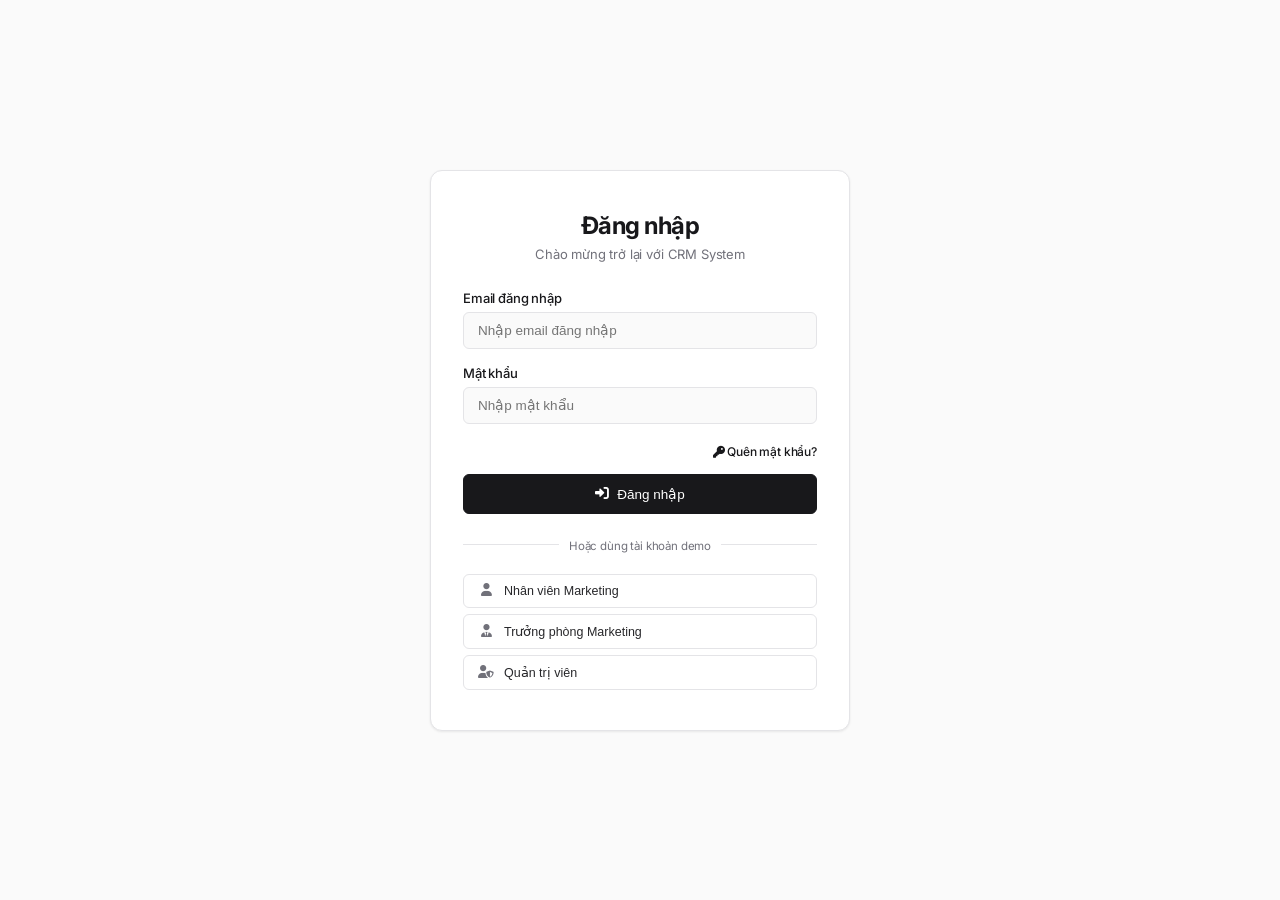
<file: FE/html/login.html>
<!DOCTYPE html>
<html lang="vi">
<head>
    <meta charset="UTF-8">
    <meta name="viewport" content="width=device-width, initial-scale=1.0">
    <title>Đăng nhập - Nhóm 8 CRM</title>
    <link href="https://cdnjs.cloudflare.com/ajax/libs/font-awesome/6.0.0/css/all.min.css" rel="stylesheet">
    <style>
        @import url('https://fonts.googleapis.com/css2?family=Inter:wght@300;400;500;600;700&display=swap');
        
        * {
            margin: 0;
            padding: 0;
            box-sizing: border-box;
        }
        
        body {
            font-family: 'Inter', -apple-system, sans-serif;
            height: 100vh;
            display: flex;
            justify-content: center;
            align-items: center;
            background-color: #fafafa; /* Off-white background */
            position: relative;
            overflow: hidden;
            -webkit-font-smoothing: antialiased;
            letter-spacing: -0.01em;
        }
        
        .login-container {
            width: 100%;
            max-width: 420px;
            background: #ffffff;
            border-radius: 12px;
            border: 1px solid #e4e4e7; /* Zinc 200 */
            box-shadow: 0 1px 3px 0 rgba(0, 0, 0, 0.05), 0 1px 2px 0 rgba(0, 0, 0, 0.03);
            padding: 40px 32px;
            position: relative;
            z-index: 1;
        }
        
        /* Hide the colorful left column for absolute minimalism */
        .login-left {
            display: none !important;
        }
        
        .login-right {
            width: 100%;
        }
        
        .login-header {
            text-align: center;
            margin-bottom: 28px;
        }
        
        .login-header h1 {
            color: #18181b; /* Zinc 900 */
            margin-bottom: 6px;
            font-size: 24px;
            font-weight: 700;
            letter-spacing: -0.02em;
        }
        
        .login-header p {
            color: #71717a; /* Zinc 500 */
            font-size: 13px;
        }
        
        .error-message {
            color: #991b1b; /* Zinc/Red custom danger text */
            font-size: 12.5px;
            margin-bottom: 16px;
            padding: 10px 14px;
            background: #fef2f2;
            border-radius: 6px;
            display: none;
            border: 1px solid #fecaca;
        }
        
        .form-group {
            margin-bottom: 16px;
            display: flex;
            flex-direction: column;
            gap: 6px;
        }
        
        .form-group label {
            display: block;
            color: #18181b;
            font-weight: 500;
            font-size: 13px;
        }
        
        .form-group input {
            width: 100%;
            padding: 10px 14px;
            border: 1px solid #e4e4e7;
            border-radius: 6px;
            font-size: 13.5px;
            transition: all 0.15s ease-out;
            background: #fafafa;
            color: #18181b;
        }
        
        .form-group input:focus {
            outline: none;
            border-color: #18181b;
            background: #ffffff;
        }
        
        .login-btn {
            width: 100%;
            padding: 11px;
            background: #18181b; /* Zinc 900 */
            color: white;
            border: 1px solid #18181b;
            border-radius: 6px;
            font-weight: 500;
            cursor: pointer;
            transition: all 0.15s ease-out;
            font-size: 13.5px;
            margin-top: 8px;
            display: flex;
            align-items: center;
            justify-content: center;
            gap: 8px;
        }
        
        .login-btn:hover {
            background: #27272a; /* Zinc 800 */
            border-color: #27272a;
        }
        
        .divider {
            text-align: center;
            margin: 20px 0;
            position: relative;
        }
        
        .divider::before {
            content: '';
            position: absolute;
            left: 0;
            top: 50%;
            width: 100%;
            height: 1px;
            background: #e4e4e7;
        }
        
        .divider span {
            background: white;
            padding: 0 10px;
            color: #71717a;
            font-size: 11.5px;
            position: relative;
            z-index: 1;
        }
        
        .demo-users {
            margin-top: 14px;
            display: flex;
            flex-direction: column;
            gap: 6px;
        }
        
        .demo-btn {
            display: flex;
            align-items: center;
            width: 100%;
            padding: 9px 14px;
            background: #ffffff;
            border: 1px solid #e4e4e7;
            border-radius: 6px;
            cursor: pointer;
            font-size: 12.5px;
            transition: all 0.15s ease-out;
            color: #27272a;
            font-weight: 500;
            text-align: left;
        }
        
        .demo-btn:hover {
            background: #f4f4f5;
            border-color: #d4d4d8;
            color: #18181b;
        }
        
        .demo-btn i {
            margin-right: 10px;
            width: 16px;
            text-align: center;
            color: #71717a;
        }
        
        @media (max-width: 480px) {
            .login-container {
                border-radius: 0;
                border: none;
                box-shadow: none;
                padding: 24px 16px;
                height: 100vh;
                display: flex;
                flex-direction: column;
                justify-content: center;
            }
        }
    </style>
</head>
<body>
    <div class="login-container">
        <div class="login-left">
            <h2>Quản lý Khách hàng Hiệu quả & Chuyên nghiệp</h2>
            <p>Hệ thống CRM toàn diện giúp doanh nghiệp quản lý khách hàng, chiến dịch marketing và tối ưu hiệu suất kinh doanh.</p>
            
            <div class="features">
                <div class="feature-item">
                    <i class="fas fa-users"></i>
                    <span>Quản lý khách hàng tập trung</span>
                </div>
                <div class="feature-item">
                    <i class="fas fa-chart-line"></i>
                    <span>Phân tích & Báo cáo chi tiết</span>
                </div>
                <div class="feature-item">
                    <i class="fas fa-bullhorn"></i>
                    <span>Chiến dịch Marketing thông minh</span>
                </div>
            </div>
        </div>
        
        <div class="login-right">
            <div class="login-header">
                <h1>Đăng nhập</h1>
                <p>Chào mừng trở lại với CRM System</p>
            </div>
            
            <div class="error-message" id="errorMsg"></div>
            
            <form id="loginForm">
                <div class="form-group">
                    <label for="username">Email đăng nhập</label>
                    <input type="text" id="username" name="username" placeholder="Nhập email đăng nhập" required>
                </div>
                
                <div class="form-group">
                    <label for="password">Mật khẩu</label>
                    <input type="password" id="password" name="password" placeholder="Nhập mật khẩu" required>
                </div>
                
                <div style="text-align: right; margin-bottom: 14px;">
                    <a href="#" onclick="openForgotPasswordModal(); return false;" style="color: #18181b; font-size: 12px; text-decoration: none; font-weight: 500;">
                        <i class="fas fa-key"></i> Quên mật khẩu?
                    </a>
                </div>
                
                <button type="submit" class="login-btn">
                    <i class="fas fa-sign-in-alt"></i> Đăng nhập
                </button>
            </form>
            
            <div class="divider">
                <span>Hoặc dùng tài khoản demo</span>
            </div>
            
            <div class="demo-users">
                <button type="button" class="demo-btn" onclick="demoLogin('nv01@crm.vn', 'nv01123')">
                    <i class="fas fa-user"></i> Nhân viên Marketing
                </button>
                <button type="button" class="demo-btn" onclick="demoLogin('anhthu@gmail.com', 'tp123')">
                    <i class="fas fa-user-tie"></i> Trưởng phòng Marketing
                </button>
                <button type="button" class="demo-btn" onclick="demoLogin('admin@gmail.com', 'admin123')">
                    <i class="fas fa-user-shield"></i> Quản trị viên
                </button>
            </div>
        </div>
    </div>

    <!-- Modal Quên mật khẩu -->
    <div id="forgotPasswordModal" style="display: none; position: fixed; z-index: 1000; left: 0; top: 0; width: 100%; height: 100%; background-color: rgba(0,0,0,0.4); backdrop-filter: blur(4px); overflow: auto;">
        <div style="background-color: #ffffff; margin: 8% auto; padding: 0; border-radius: 12px; width: 90%; max-width: 500px; border: 1px solid #e4e4e7; box-shadow: 0 4px 6px -1px rgba(0, 0, 0, 0.05), 0 2px 4px -1px rgba(0, 0, 0, 0.05);">
            <div style="background: #ffffff; color: #18181b; padding: 20px; border-bottom: 1px solid #e4e4e7; border-radius: 12px 12px 0 0; display: flex; justify-content: space-between; align-items: center;">
                <h2 style="margin: 0; font-size: 18px; font-weight: 600; letter-spacing: -0.02em;">
                    <i class="fas fa-key" style="color: #71717a;"></i> Quên mật khẩu
                </h2>
                <button onclick="closeForgotPasswordModal()" style="background: none; border: none; color: #71717a; font-size: 20px; cursor: pointer; padding: 0; width: 30px; height: 30px; display: flex; align-items: center; justify-content: center; border-radius: 50%; transition: background 0.15s;">
                    <i class="fas fa-times"></i>
                </button>
            </div>
            
            <!-- Progress Steps -->
            <div style="padding: 20px 25px 10px; background: #fafafa; border-bottom: 1px solid #e4e4e7;">
                <div style="display: flex; justify-content: space-between; align-items: center; position: relative;">
                    <div style="position: absolute; top: 15px; left: 0; right: 0; height: 2px; background: #e4e4e7; z-index: 0;"></div>
                    <div id="progressLine" style="position: absolute; top: 15px; left: 0; height: 2px; background: #18181b; z-index: 0; width: 0%; transition: width 0.3s;"></div>
                    
                    <div style="text-align: center; flex: 1; position: relative; z-index: 1;">
                        <div id="step1Circle" style="width: 32px; height: 32px; border-radius: 50%; background: #18181b; color: white; display: flex; align-items: center; justify-content: center; margin: 0 auto 8px; font-weight: 600; font-size: 14px; transition: all 0.3s;">1</div>
                        <div style="font-size: 11px; color: #18181b; font-weight: 600;">Nhập Email</div>
                    </div>
                    <div style="text-align: center; flex: 1; position: relative; z-index: 1;">
                        <div id="step2Circle" style="width: 32px; height: 32px; border-radius: 50%; background: #e4e4e7; color: #71717a; display: flex; align-items: center; justify-content: center; margin: 0 auto 8px; font-weight: 600; font-size: 14px; transition: all 0.3s;">2</div>
                        <div id="step2Text" style="font-size: 11px; color: #71717a; font-weight: 600;">Xác thực OTP</div>
                    </div>
                    <div style="text-align: center; flex: 1; position: relative; z-index: 1;">
                        <div id="step3Circle" style="width: 32px; height: 32px; border-radius: 50%; background: #e4e4e7; color: #71717a; display: flex; align-items: center; justify-content: center; margin: 0 auto 8px; font-weight: 600; font-size: 14px; transition: all 0.3s;">3</div>
                        <div id="step3Text" style="font-size: 11px; color: #71717a; font-weight: 600;">Mật khẩu mới</div>
                    </div>
                </div>
            </div>
            
            <div style="padding: 25px;">
                <!-- Bước 1: Nhập Email -->
                <form id="step1Form" style="display: block;">
                    <p style="color: #71717a; font-size: 13px; margin-bottom: 20px; line-height: 1.5;">
                        <i class="fas fa-info-circle" style="color: #71717a;"></i> Nhập email của bạn để nhận mã OTP xác thực.
                    </p>
                    <div class="form-group">
                        <label for="resetEmail" style="display: block; margin-bottom: 6px; color: #18181b; font-weight: 500; font-size: 13px;">Email *</label>
                        <input type="email" id="resetEmail" required style="width: 100%; padding: 10px 12px; border: 1px solid #e4e4e7; border-radius: 6px; font-size: 13.5px; background: #fafafa;">
                    </div>
                    <div style="display: flex; gap: 10px; margin-top: 20px;">
                        <button type="button" onclick="closeForgotPasswordModal()" style="flex: 1; padding: 10px; background: #f4f4f5; color: #27272a; border: 1px solid #e4e4e7; border-radius: 6px; font-weight: 500; cursor: pointer; font-size: 13px; transition: all 0.15s ease-out;">
                            Hủy
                        </button>
                        <button type="submit" style="flex: 1; padding: 10px; background: #18181b; color: white; border: 1px solid #18181b; border-radius: 6px; font-weight: 500; cursor: pointer; font-size: 13px; transition: all 0.15s ease-out;">
                            <i class="fas fa-paper-plane"></i> Gửi mã OTP
                        </button>
                    </div>
                </form>
                
                <!-- Bước 2: Nhập OTP -->
                <form id="step2Form" style="display: none;">
                    <p style="color: #71717a; font-size: 13px; margin-bottom: 20px; line-height: 1.5;">
                        <i class="fas fa-envelope" style="color: #18181b;"></i> Mã OTP đã được gửi đến email: <strong id="displayEmail" style="color: #18181b;"></strong>
                    </p>
                    <div class="form-group">
                        <label for="otpCode" style="display: block; margin-bottom: 6px; color: #18181b; font-weight: 500; font-size: 13px;">Mã OTP (6 số) *</label>
                        <input type="text" id="otpCode" required maxlength="6" pattern="[0-9]{6}" placeholder="Nhập 6 số" style="width: 100%; padding: 10px 12px; border: 1px solid #e4e4e7; border-radius: 6px; font-size: 18px; background: #fafafa; text-align: center; letter-spacing: 8px; font-weight: 600; color: #18181b;">
                        <small style="color: #71717a; font-size: 11px; display: block; margin-top: 8px;">
                            Mã OTP có hiệu lực trong 5 phút. 
                            <a href="#" onclick="resendOTP(); return false;" style="color: #18181b; font-weight: 600; text-decoration: underline;">Gửi lại mã</a>
                        </small>
                    </div>
                    <div style="display: flex; gap: 10px; margin-top: 20px;">
                        <button type="button" onclick="backToStep1()" style="flex: 1; padding: 10px; background: #f4f4f5; color: #27272a; border: 1px solid #e4e4e7; border-radius: 6px; font-weight: 500; cursor: pointer; font-size: 13px; transition: all 0.15s ease-out;">
                            <i class="fas fa-arrow-left"></i> Quay lại
                        </button>
                        <button type="submit" style="flex: 1; padding: 10px; background: #18181b; color: white; border: 1px solid #18181b; border-radius: 6px; font-weight: 500; cursor: pointer; font-size: 13px; transition: all 0.15s ease-out;">
                            <i class="fas fa-check"></i> Xác thực
                        </button>
                    </div>
                </form>
                
                <!-- Bước 3: Đặt mật khẩu mới -->
                <form id="step3Form" style="display: none;">
                    <p style="color: #166534; font-size: 13px; margin-bottom: 20px; line-height: 1.5; background: #f0fdf4; padding: 10px 14px; border-radius: 6px; border: 1px solid #bbf7d0;">
                        <i class="fas fa-check-circle"></i> Xác thực thành công! Vui lòng đặt mật khẩu mới.
                    </p>
                    <div class="form-group">
                        <label for="newPassword" style="display: block; margin-bottom: 6px; color: #18181b; font-weight: 500; font-size: 13px;">Mật khẩu mới *</label>
                        <input type="password" id="newPassword" required minlength="6" placeholder="Tối thiểu 6 ký tự" style="width: 100%; padding: 10px 12px; border: 1px solid #e4e4e7; border-radius: 6px; font-size: 13.5px; background: #fafafa;">
                    </div>
                    <div class="form-group" style="margin-top: 14px;">
                        <label for="confirmNewPassword" style="display: block; margin-bottom: 6px; color: #18181b; font-weight: 500; font-size: 13px;">Xác nhận mật khẩu *</label>
                        <input type="password" id="confirmNewPassword" required minlength="6" placeholder="Nhập lại mật khẩu" style="width: 100%; padding: 10px 12px; border: 1px solid #e4e4e7; border-radius: 6px; font-size: 13.5px; background: #fafafa;">
                    </div>
                    <div style="background: #f4f4f5; padding: 12px; border-radius: 6px; margin-top: 14px; border: 1px solid #e4e4e7;">
                        <div style="font-size: 12px; color: #27272a; font-weight: 600; margin-bottom: 6px;">Yêu cầu mật khẩu:</div>
                        <ul style="margin: 0; padding-left: 20px; font-size: 11.5px; color: #71717a;">
                            <li>Tối thiểu 6 ký tự</li>
                            <li>Nên có chữ hoa, chữ thường và số</li>
                            <li>Không sử dụng mật khẩu dễ đoán</li>
                        </ul>
                    </div>
                    <div style="display: flex; gap: 10px; margin-top: 20px;">
                        <button type="button" onclick="closeForgotPasswordModal()" style="flex: 1; padding: 10px; background: #f4f4f5; color: #27272a; border: 1px solid #e4e4e7; border-radius: 6px; font-weight: 500; cursor: pointer; font-size: 13px; transition: all 0.15s ease-out;">
                            Hủy
                        </button>
                        <button type="submit" style="flex: 1; padding: 10px; background: #18181b; color: white; border: 1px solid #18181b; border-radius: 6px; font-weight: 500; cursor: pointer; font-size: 13px; transition: all 0.15s ease-out;">
                            <i class="fas fa-save"></i> Đặt mật khẩu
                        </button>
                    </div>
                </form>
            </div>
        </div>
    </div>

    <script src="../js/api/api-config.js"></script>
    <script src="../js/api/api-endpoints.js"></script>
    <script src="../js/api/api-client.js"></script>
    <script src="../js/api/api-services.js"></script>
    <script src="../js/auth.js"></script>
    <script>
        document.getElementById('loginForm').addEventListener('submit', function(e) {
            e.preventDefault();
            const username = document.getElementById('username').value;
            const password = document.getElementById('password').value;
            performLogin(username, password);
        });
        
        function demoLogin(username, password) {
            document.getElementById('username').value = username;
            document.getElementById('password').value = password;
            performLogin(username, password);
        }
        
        async function performLogin(username, password) {
            const loginBtn = document.querySelector('.login-btn');
            const errorMsg = document.getElementById('errorMsg');

            loginBtn.disabled = true;
            loginBtn.innerHTML = '<i class="fas fa-spinner fa-spin"></i> Đang đăng nhập...';
            errorMsg.style.display = 'none';

            let result = await AUTH.loginApi(username, password);
            const apiErrorMessage = result.message;

            // Fallback cho tài khoản demo mock cũ nếu BE chưa có user tương ứng.
            if (!result.success) {
                result = AUTH.login(username, password);
                if (!result.success && apiErrorMessage) {
                    result.message = apiErrorMessage;
                }
            }

            if (result.success) {
                window.location.href = 'dashboard.html';
            } else {
                errorMsg.textContent = result.message;
                errorMsg.style.display = 'block';
                loginBtn.disabled = false;
                loginBtn.innerHTML = '<i class="fas fa-sign-in-alt"></i> Đăng nhập';
            }
        }
        
        function openForgotPasswordModal() {
            document.getElementById('forgotPasswordModal').style.display = 'block';
            resetForgotPasswordFlow();
        }
        
        function closeForgotPasswordModal() {
            document.getElementById('forgotPasswordModal').style.display = 'none';
            resetForgotPasswordFlow();
        }
        
        function resetForgotPasswordFlow() {
            // Reset về bước 1
            document.getElementById('step1Form').style.display = 'block';
            document.getElementById('step2Form').style.display = 'none';
            document.getElementById('step3Form').style.display = 'none';
            
            // Reset progress
            updateProgress(1);
            
            // Clear inputs
            document.getElementById('resetEmail').value = '';
            document.getElementById('otpCode').value = '';
            document.getElementById('newPassword').value = '';
            document.getElementById('confirmNewPassword').value = '';
        }
        
        function updateProgress(step) {
            // Update progress line
            const progressLine = document.getElementById('progressLine');
            if (step === 1) {
                progressLine.style.width = '0%';
            } else if (step === 2) {
                progressLine.style.width = '50%';
            } else if (step === 3) {
                progressLine.style.width = '100%';
            }
            
            // Update step 1
            const step1Circle = document.getElementById('step1Circle');
            if (step >= 1) {
                step1Circle.style.background = '#18181b';
                step1Circle.style.color = 'white';
            }
            
            // Update step 2
            const step2Circle = document.getElementById('step2Circle');
            const step2Text = document.getElementById('step2Text');
            if (step >= 2) {
                step2Circle.style.background = '#18181b';
                step2Circle.style.color = 'white';
                step2Text.style.color = '#18181b';
            } else {
                step2Circle.style.background = '#e4e4e7';
                step2Circle.style.color = '#71717a';
                step2Text.style.color = '#71717a';
            }
            
            // Update step 3
            const step3Circle = document.getElementById('step3Circle');
            const step3Text = document.getElementById('step3Text');
            if (step >= 3) {
                step3Circle.style.background = '#18181b';
                step3Circle.style.color = 'white';
                step3Text.style.color = '#18181b';
            } else {
                step3Circle.style.background = '#e4e4e7';
                step3Circle.style.color = '#71717a';
                step3Text.style.color = '#71717a';
            }
        }
        
        // Bước 1: Gửi email yêu cầu OTP qua API Backend
        document.getElementById('step1Form').addEventListener('submit', async function(e) {
            e.preventDefault();
            const email = document.getElementById('resetEmail').value.trim();
            const btn = e.target.querySelector('button[type="submit"]');
            const origText = btn.innerHTML;

            btn.disabled = true;
            btn.innerHTML = '<i class="fas fa-spinner fa-spin"></i> Đang gửi...';

            try {
                // Gọi API backend gửi OTP
                await API_SERVICES.auth.forgotPassword(email);
                sessionStorage.setItem('resetEmail', email);

                document.getElementById('step1Form').style.display = 'none';
                document.getElementById('step2Form').style.display = 'block';
                document.getElementById('displayEmail').textContent = email;
                updateProgress(2);

                alert('✓ Mã OTP xác thực đặt lại mật khẩu đã được gửi qua email của bạn.\nVui lòng kiểm tra hộp thư. Nếu đang chạy local debug và chưa cấu hình SMTP, bạn có thể kiểm tra mã OTP tại log console của Spring Boot.');
            } catch (err) {
                alert('❌ Lỗi yêu cầu OTP: ' + (err.message || 'Không thể kết nối đến máy chủ.'));
            } finally {
                btn.disabled = false;
                btn.innerHTML = origText;
            }
        });
        
        // Bước 2: Nhập OTP (Lưu lại OTP để xác thực và cập nhật cùng mật khẩu mới ở bước 3)
        document.getElementById('step2Form').addEventListener('submit', function(e) {
            e.preventDefault();
            const enteredOTP = document.getElementById('otpCode').value.trim();
            
            if (enteredOTP.length !== 6) {
                alert('❌ Mã OTP phải chứa đủ 6 chữ số.');
                return;
            }

            sessionStorage.setItem('resetOTP', enteredOTP);
            document.getElementById('step2Form').style.display = 'none';
            document.getElementById('step3Form').style.display = 'block';
            updateProgress(3);
        });
        
        // Bước 3: Đặt mật khẩu mới (Gọi API /auth/dat-lai-mat-khau)
        document.getElementById('step3Form').addEventListener('submit', async function(e) {
            e.preventDefault();
            const newPassword = document.getElementById('newPassword').value;
            const confirmPassword = document.getElementById('confirmNewPassword').value;
            
            if (newPassword.length < 6) {
                alert('❌ Mật khẩu phải có tối thiểu 6 ký tự.');
                return;
            }
            
            if (newPassword !== confirmPassword) {
                alert('❌ Mật khẩu xác nhận không khớp. Vui lòng thử lại.');
                return;
            }
            
            const email = sessionStorage.getItem('resetEmail');
            const otp = sessionStorage.getItem('resetOTP');
            const btn = e.target.querySelector('button[type="submit"]');
            const origText = btn.innerHTML;
            
            btn.disabled = true;
            btn.innerHTML = '<i class="fas fa-spinner fa-spin"></i> Đang lưu mật khẩu...';
            
            try {
                // Gọi API backend đặt lại mật khẩu bằng OTP
                await API_SERVICES.auth.resetPassword(email, otp, newPassword);
                alert('✓ Đặt mật khẩu mới thành công!\nBạn có thể đăng nhập bằng mật khẩu mới này.');
                
                sessionStorage.removeItem('resetOTP');
                sessionStorage.removeItem('resetEmail');
                closeForgotPasswordModal();
            } catch (err) {
                alert('❌ Lỗi đặt lại mật khẩu: ' + (err.message || 'Mã OTP không đúng hoặc đã hết hạn.'));
            } finally {
                btn.disabled = false;
                btn.innerHTML = origText;
            }
        });
        
        function backToStep1() {
            document.getElementById('step2Form').style.display = 'none';
            document.getElementById('step1Form').style.display = 'block';
            updateProgress(1);
        }
        
        async function resendOTP() {
            const email = sessionStorage.getItem('resetEmail');
            if (!email) return;
            
            try {
                await API_SERVICES.auth.forgotPassword(email);
                alert('✓ Đã gửi lại mã OTP mới qua email thành công.');
            } catch (err) {
                alert('❌ Không thể gửi lại mã OTP: ' + (err.message || 'Lỗi hệ thống.'));
            }
        }
        
        // Đóng modal khi click bên ngoài
        window.onclick = function(event) {
            const modal = document.getElementById('forgotPasswordModal');
            if (event.target == modal) {
                closeForgotPasswordModal();
            }
        }
    </script>
</body>
</html>
</file>
